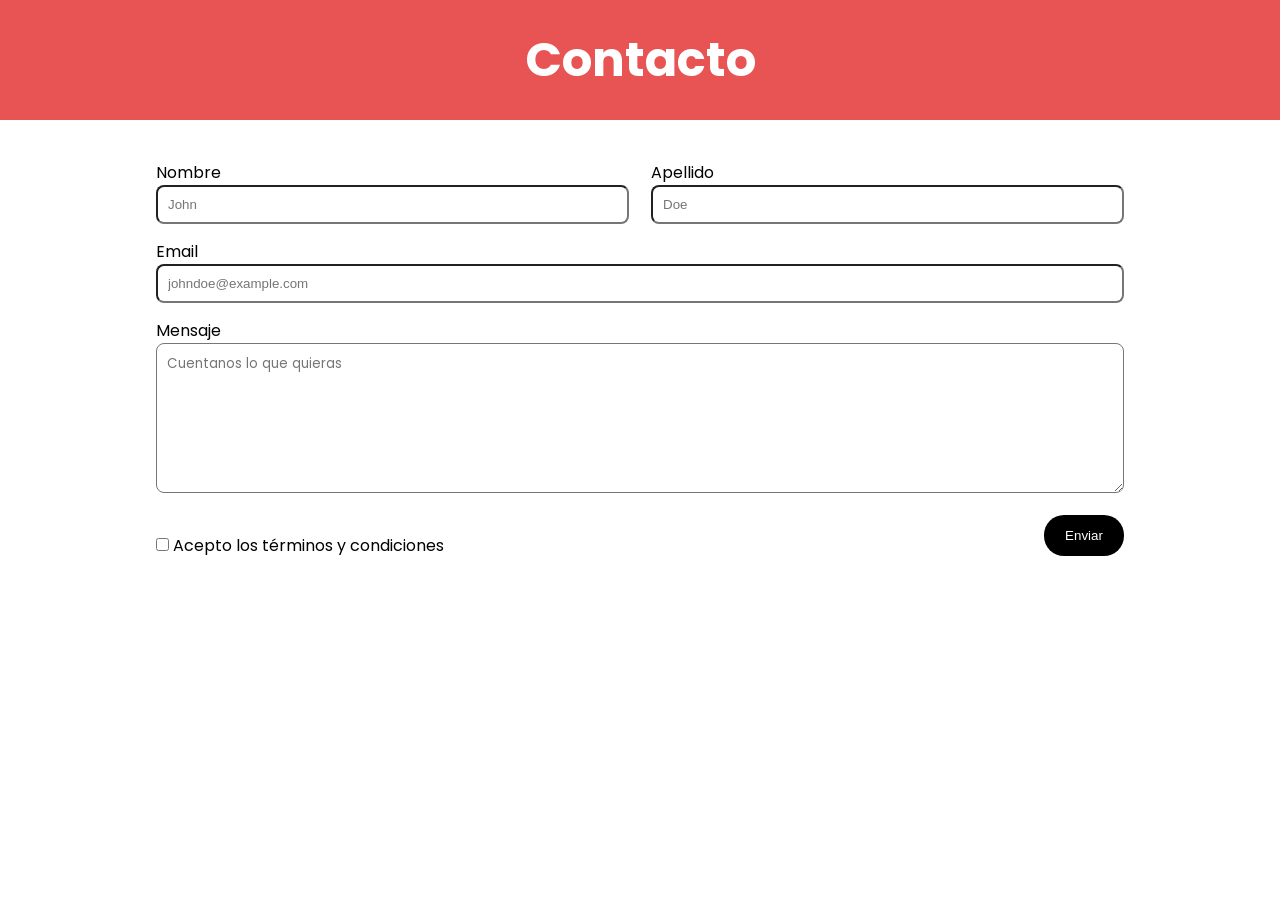
<file: index.html>
<!doctype html>
<html lang="es">
  <head>
    <meta charset="UTF-8" />
    <meta name="viewport" content="width=device-width, initial-scale=1.0" />
    <title>Formularios</title>
    <link rel="stylesheet" href="css/estilos.css" />
    <link rel="preconnect" href="https://fonts.googleapis.com" />
    <link rel="preconnect" href="https://fonts.gstatic.com" crossorigin />
    <link
      href="https://fonts.googleapis.com/css2?family=Poppins:ital,wght@0,100;0,200;0,300;0,400;0,500;0,600;0,700;0,800;0,900;1,100;1,200;1,300;1,400;1,500;1,600;1,700;1,800;1,900&display=swap"
      rel="stylesheet"
    />
  </head>

  <body>
    <header class="hero">
      <h1>Contacto</h1>
    </header>
    <main class="contenedor">
      <form action="https://formsubmit.co/apgb04@gmail.com" method="post">
        <div id="nombreyapellido">
          <div class="campo">
            <label for="nombre">Nombre</label>
            <input type="text" name="nombre" placeholder="John">
          </div>

          <div class="campo">
            <label for="apellido">Apellido</label>
            <input type="text" name="apellido" placeholder="Doe">
          </div>
        </div>

        <div class="campo">
          <label for="correo">Email</label>
          <input type="email" name="correo" placeholder="johndoe@example.com">
        </div>

        <div class="campo">
          <label for="mensaje">Mensaje</label>
          <textarea name="mensaje "placeholder="Cuentanos lo que quieras"></textarea>
        </div>

        <div class="ultima-caja">
          <div>
            <input type="checkbox" id="terminos" name="terminos" />
            <label for="terminos">Acepto los términos y condiciones</label>
          </div>
          <button type="submit">Enviar</button>
        </div>
        <input type="hidden" name="_template" value="box">
        <input type="hidden" name="_next" value="https://ejform-contacto.netlify.app/gracias.html"> 
      </form>
    </main>
  </body>
</html>
</file>
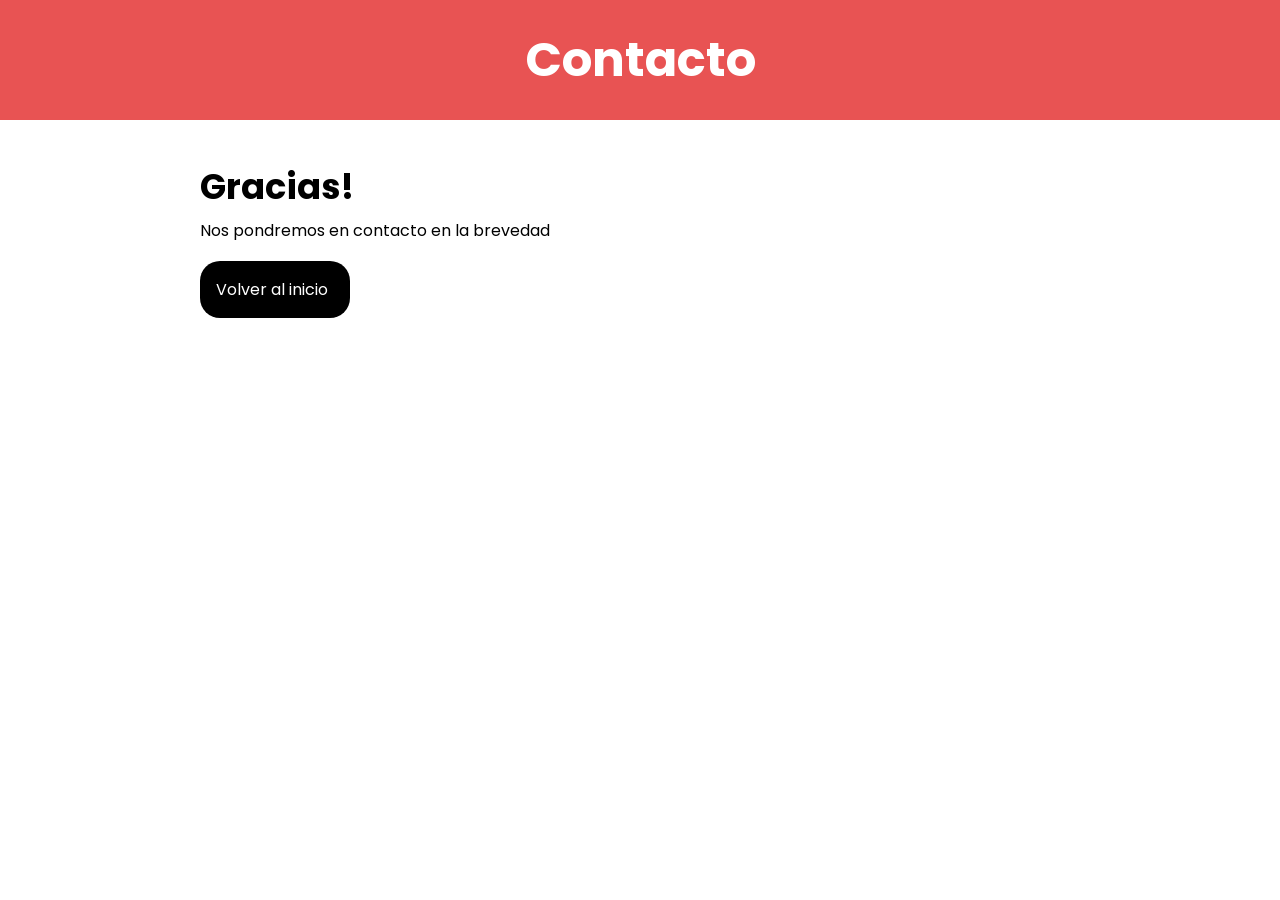
<file: gracias.html>
<!DOCTYPE html>
<html lang="es">
<head>
    <meta charset="UTF-8">
    <meta name="viewport" content="width=device-width, initial-scale=1.0">
    <link rel="stylesheet" href="css/estilos.css">
    <title>Gracias</title>
</head>
<body>

    <header class="hero">
      <h1>Contacto</h1>
    </header>
    <div class="gracias">
        <h2>Gracias!</h2>
        <p>Nos pondremos en contacto en la brevedad</p>
        <a id="btngracias" href="index.html">Volver al inicio</a>
    </div>
</body>
</html>
</file>
<file: css/estilos.css>
@import url('https://fonts.googleapis.com/css2?family=Poppins:ital,wght@0,100;0,200;0,300;0,400;0,500;0,600;0,700;0,800;0,900;1,100;1,200;1,300;1,400;1,500;1,600;1,700;1,800;1,900&display=swap');

* {
    box-sizing: border-box;
    margin: 0;
    padding: 0;
}

.contenedor {
    max-width: 1000px;
    margin-inline: auto;
    padding-inline: 1rem;
}

:root {
    --primario: rgb(232, 83, 83);
    accent-color: var(--primario);
} 

body {
    font-family: "Poppins", Arial, Helvetica, sans-serif;
}


h1 {
    font-size: 3rem;
}

h2 {
    font-size: 2.2rem;
}

header {
    padding: 24px;
    background-color: var(--primario);
    color: white;
    margin-bottom: 40px;
    text-align: center;
}

#nombreyapellido {
    display: flex;
    gap: 22px;
}

#nombreyapellido .campo{
    flex-grow: 1;
}

.campo{
    display: flex;
    flex-direction: column;
    margin-bottom: 15px;
}

input{
    padding: 10px;
    border-radius: 8px;
}

textarea {
    font-family: "Poppins", Arial, Helvetica, sans-serif;
    height: 150px;
    border-radius: 8px;
    padding: 10px;
}

.ultima-caja{
    display: flex;
    justify-content: space-between;
    align-items: center;
}

button, a{
    background-color: black;
    width: 80px;
    margin-top: 0.5em;
    margin-bottom: 2em;
    padding: 1em;
    color: white;
    border-radius: 20px;
    border: none;
    text-decoration: none;
    transition: 0.3;
}

#btngracias{
    width: 150px;
}

button:hover, a:hover{
    background-color: var(--primario);
}

.gracias{
    display: flex;
    flex-direction: column;
    margin-left: 200px;
}

h2{
    font-family: "Poppins", sans-serif;
    margin-bottom: 5px;
}

p{
    margin-bottom: 10px;
}
</file>
